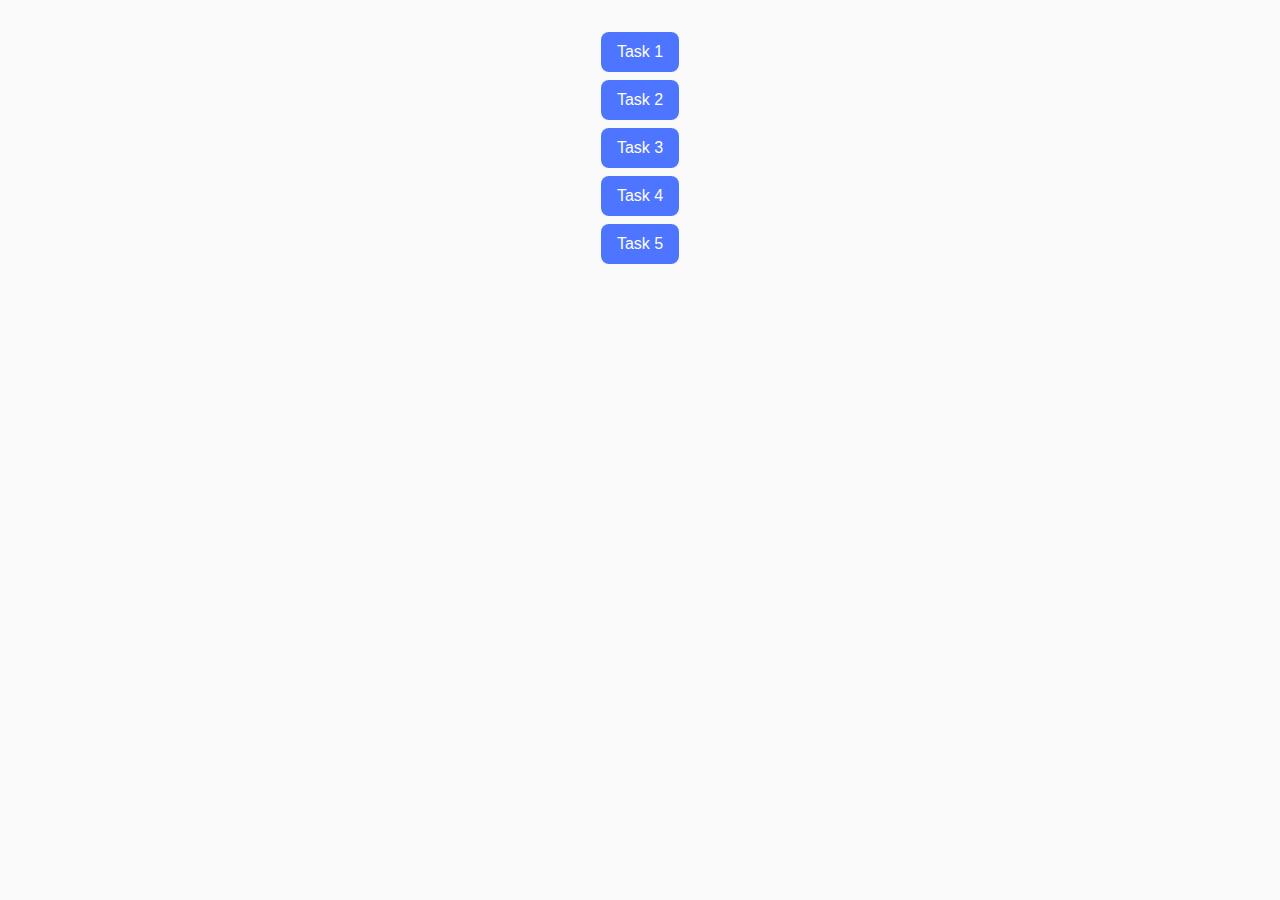
<file: index.html>
<!DOCTYPE html>
<html lang="en">
  <head>
    <meta charset="UTF-8" />
    <meta http-equiv="X-UA-Compatible" content="IE=edge" />
    <meta name="viewport" content="width=device-width, initial-scale=1.0" />
    <title>Goit-js-hw-07</title>
    <link rel="stylesheet" href="./css/common.css" />
  </head>
  <body>
    <ul class="itemIndex">
      <li><a href="./task-1.html">Task 1</a></li>
      <li><a href="./task-2.html">Task 2</a></li>
      <li><a href="./task-3.html">Task 3</a></li>
      <li><a href="./task-4.html">Task 4</a></li>
      <li><a href="./task-5.html">Task 5</a></li>
    </ul>
  </body>
</html>
</file>
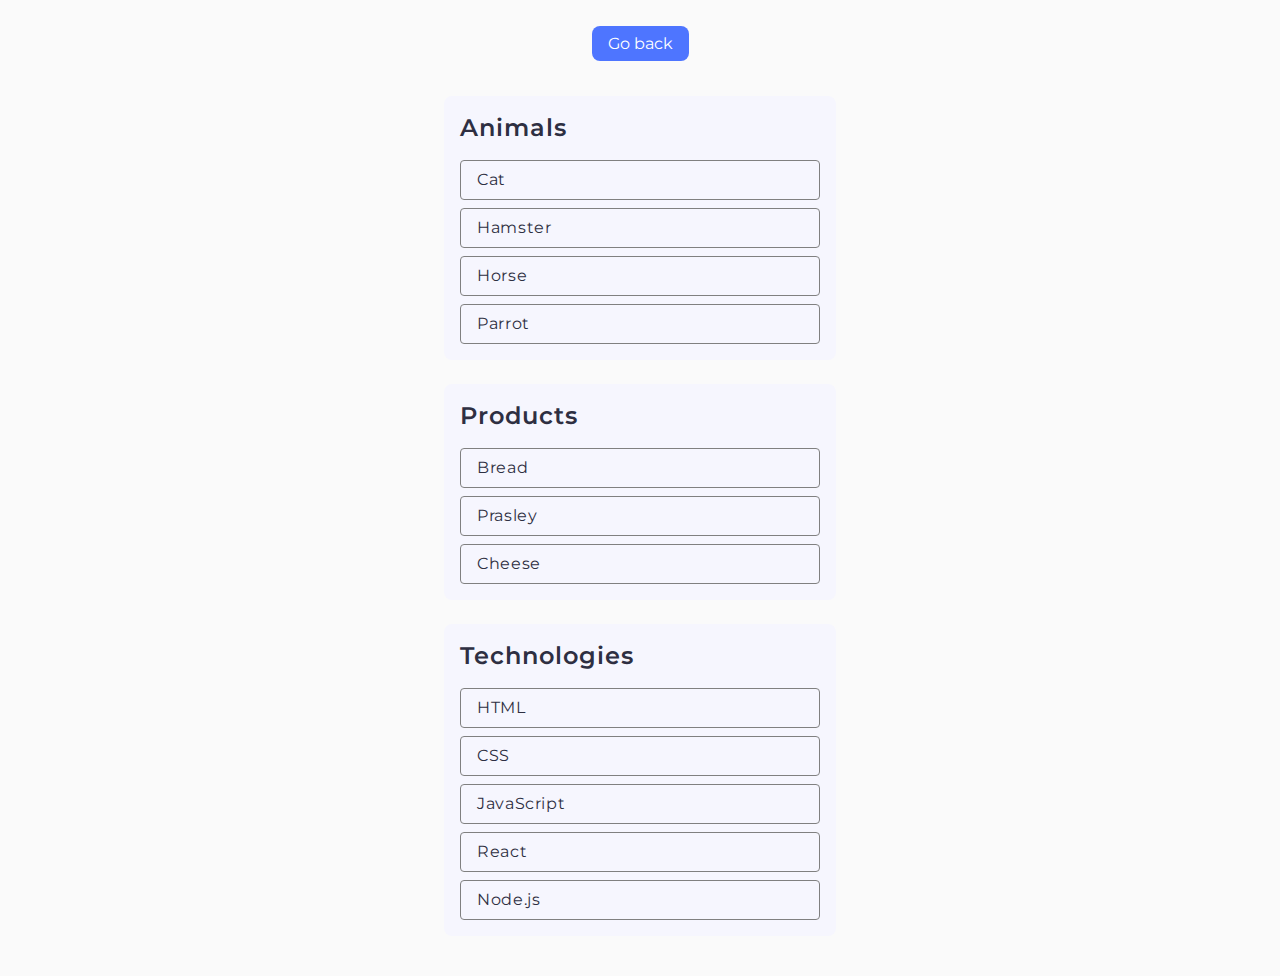
<file: task-1.html>
<!DOCTYPE html>
<html lang="en">
  <head>
    <meta charset="UTF-8" />
    <meta http-equiv="X-UA-Compatible" content="IE=edge" />
    <meta name="viewport" content="width=device-width, initial-scale=1.0" />
    <title>Task 1</title>
    <link rel="preconnect" href="https://fonts.googleapis.com" />
    <link rel="preconnect" href="https://fonts.gstatic.com" crossorigin />
    <link
      href="https://fonts.googleapis.com/css2?family=Montserrat:ital,wght@0,100..900;1,100..900&display=swap"
      rel="stylesheet"
    />
    <link rel="stylesheet" href="./css/common.css" />
  </head>
  <body>
    <p><a class="linkBack" href="./index.html">Go back</a></p>

    <ul id="categories">
      <li class="item">
        <h2>Animals</h2>

        <ul>
          <li>Cat</li>
          <li>Hamster</li>
          <li>Horse</li>
          <li>Parrot</li>
        </ul>
      </li>
      <li class="item">
        <h2>Products</h2>

        <ul>
          <li>Bread</li>
          <li>Prasley</li>
          <li>Cheese</li>
        </ul>
      </li>
      <li class="item">
        <h2>Technologies</h2>

        <ul>
          <li>HTML</li>
          <li>CSS</li>
          <li>JavaScript</li>
          <li>React</li>
          <li>Node.js</li>
        </ul>
      </li>
    </ul>

    <script src="./js/task-1.js" type="module"></script>
  </body>
</html>
</file>
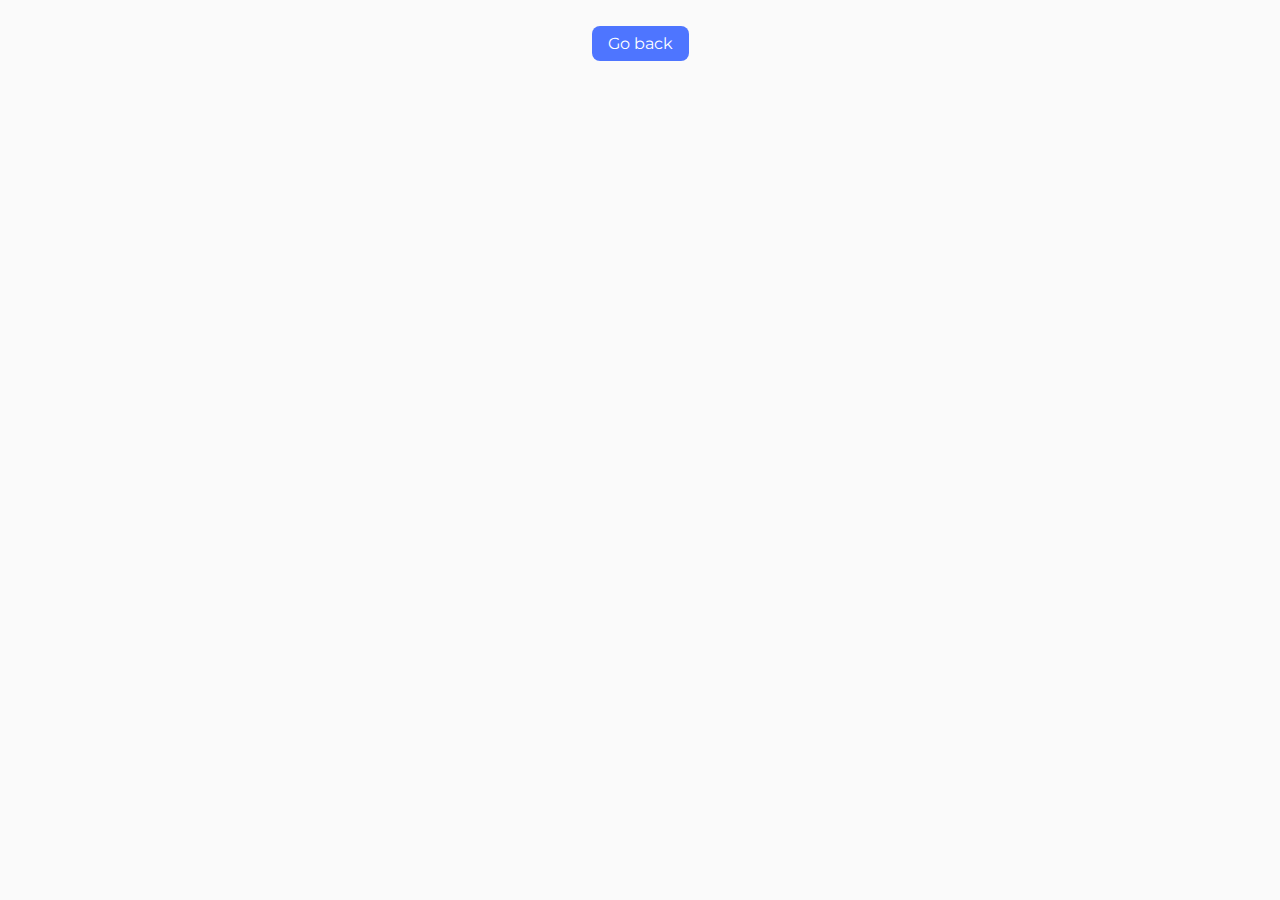
<file: task-2.html>
<!DOCTYPE html>
<html lang="en">
  <head>
    <meta charset="UTF-8" />
    <meta http-equiv="X-UA-Compatible" content="IE=edge" />
    <meta name="viewport" content="width=device-width, initial-scale=1.0" />
    <title>Task 2</title>
    <link rel="preconnect" href="https://fonts.googleapis.com" />
    <link rel="preconnect" href="https://fonts.gstatic.com" crossorigin />
    <link
      href="https://fonts.googleapis.com/css2?family=Montserrat:ital,wght@0,100..900;1,100..900&display=swap"
      rel="stylesheet"
    />
    <link rel="stylesheet" href="./css/common.css" />
  </head>
  <body>
    <p><a class="linkBack" href="./index.html">Go back</a></p>

    <ul class="gallery"></ul>

    <script src="./js/task-2.js" type="module"></script>
  </body>
</html>
</file>
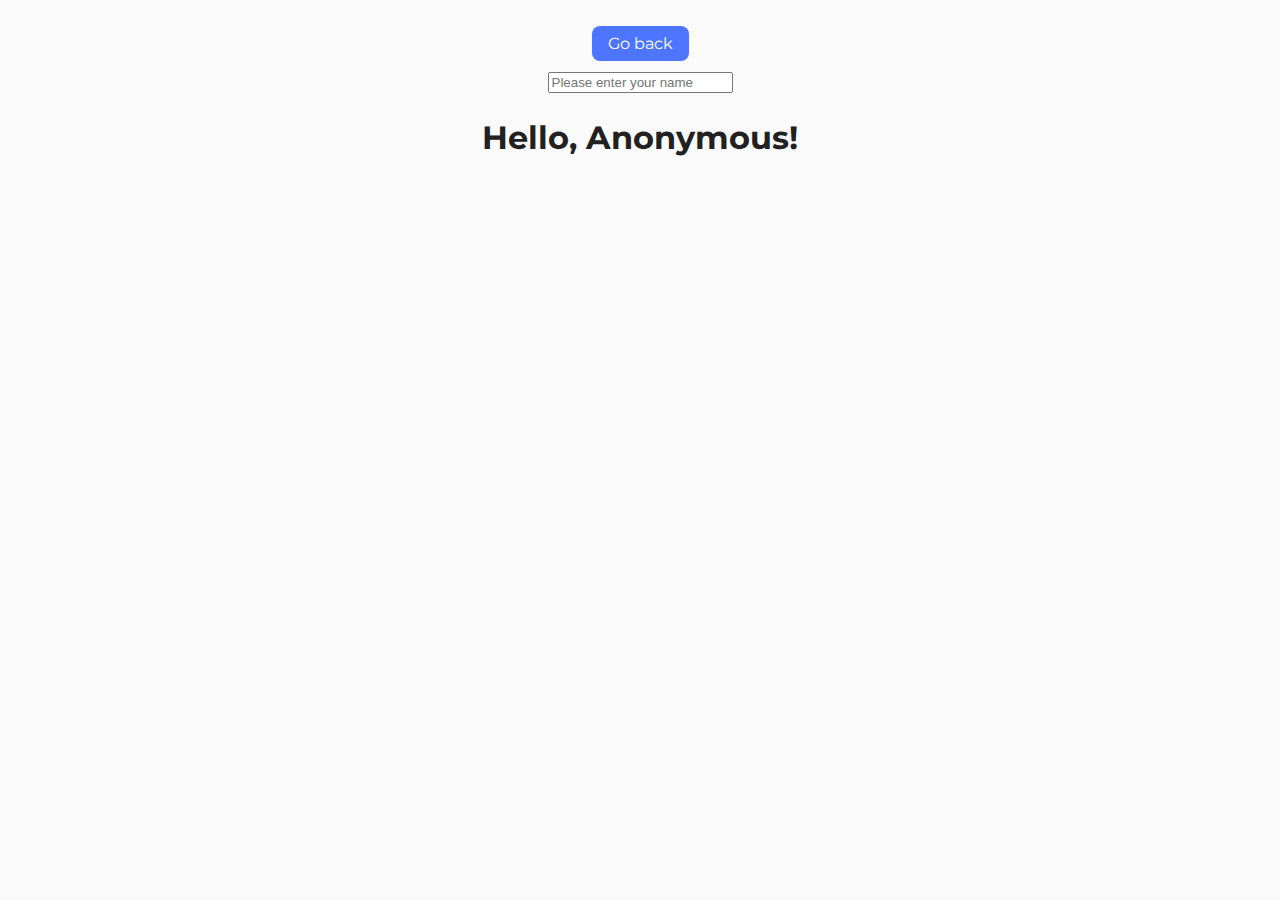
<file: task-3.html>
<!DOCTYPE html>
<html lang="en">
  <head>
    <meta charset="UTF-8" />
    <meta http-equiv="X-UA-Compatible" content="IE=edge" />
    <meta name="viewport" content="width=device-width, initial-scale=1.0" />
    <title>Task 3</title>
    <link rel="preconnect" href="https://fonts.googleapis.com" />
    <link rel="preconnect" href="https://fonts.gstatic.com" crossorigin />
    <link
      href="https://fonts.googleapis.com/css2?family=Montserrat:ital,wght@0,100..900;1,100..900&display=swap"
      rel="stylesheet"
    />
    <link rel="stylesheet" href="./css/common.css" />
  </head>
  <body>
    <p><a class="linkBack" href="./index.html">Go back</a></p>

    <input type="text" id="name-input" placeholder="Please enter your name" />
    <h1>Hello, <span id="name-output">Anonymous</span>!</h1>

    <script src="./js/task-3.js" type="module"></script>
  </body>
</html>
</file>
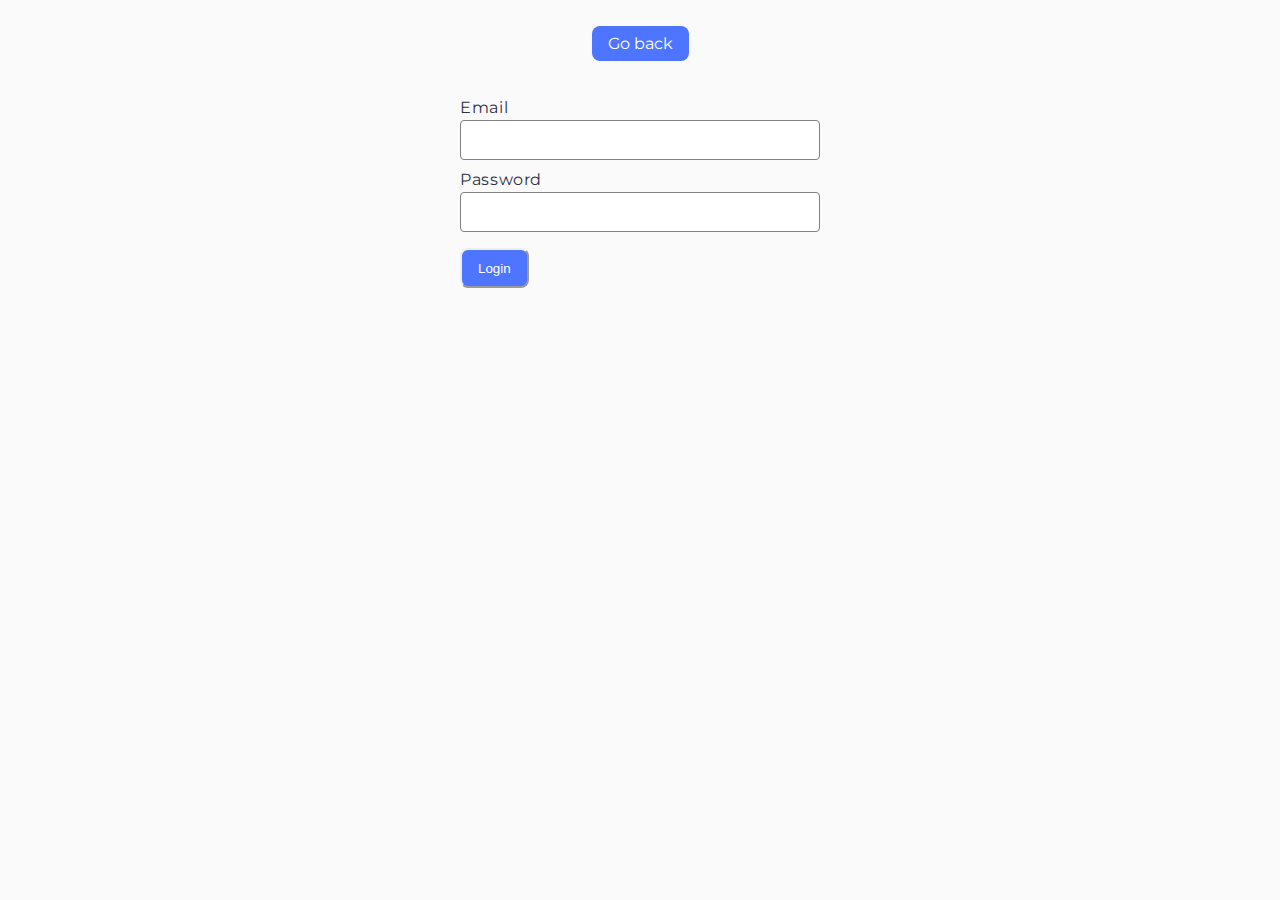
<file: task-4.html>
<!DOCTYPE html>
<html lang="en">
  <head>
    <meta charset="UTF-8" />
    <meta http-equiv="X-UA-Compatible" content="IE=edge" />
    <meta name="viewport" content="width=device-width, initial-scale=1.0" />
    <title>Task 4</title>
    <link rel="preconnect" href="https://fonts.googleapis.com" />
    <link rel="preconnect" href="https://fonts.gstatic.com" crossorigin />
    <link
      href="https://fonts.googleapis.com/css2?family=Montserrat:ital,wght@0,100..900;1,100..900&display=swap"
      rel="stylesheet"
    />
    <link rel="stylesheet" href="./css/common.css" />
  </head>
  <body>
    <p><a class="linkBack" href="./index.html">Go back</a></p>

    <form class="login-form">
      <label>
        Email
        <input type="email" name="email" placeholder="Enter email" />
      </label>
      <label>
        Password
        <input type="password" name="password" placeholder="Enter password" />
      </label>
      <button type="submit">Login</button>
    </form>

    <script src="./js/task-4.js" type="module"></script>
  </body>
</html>
</file>
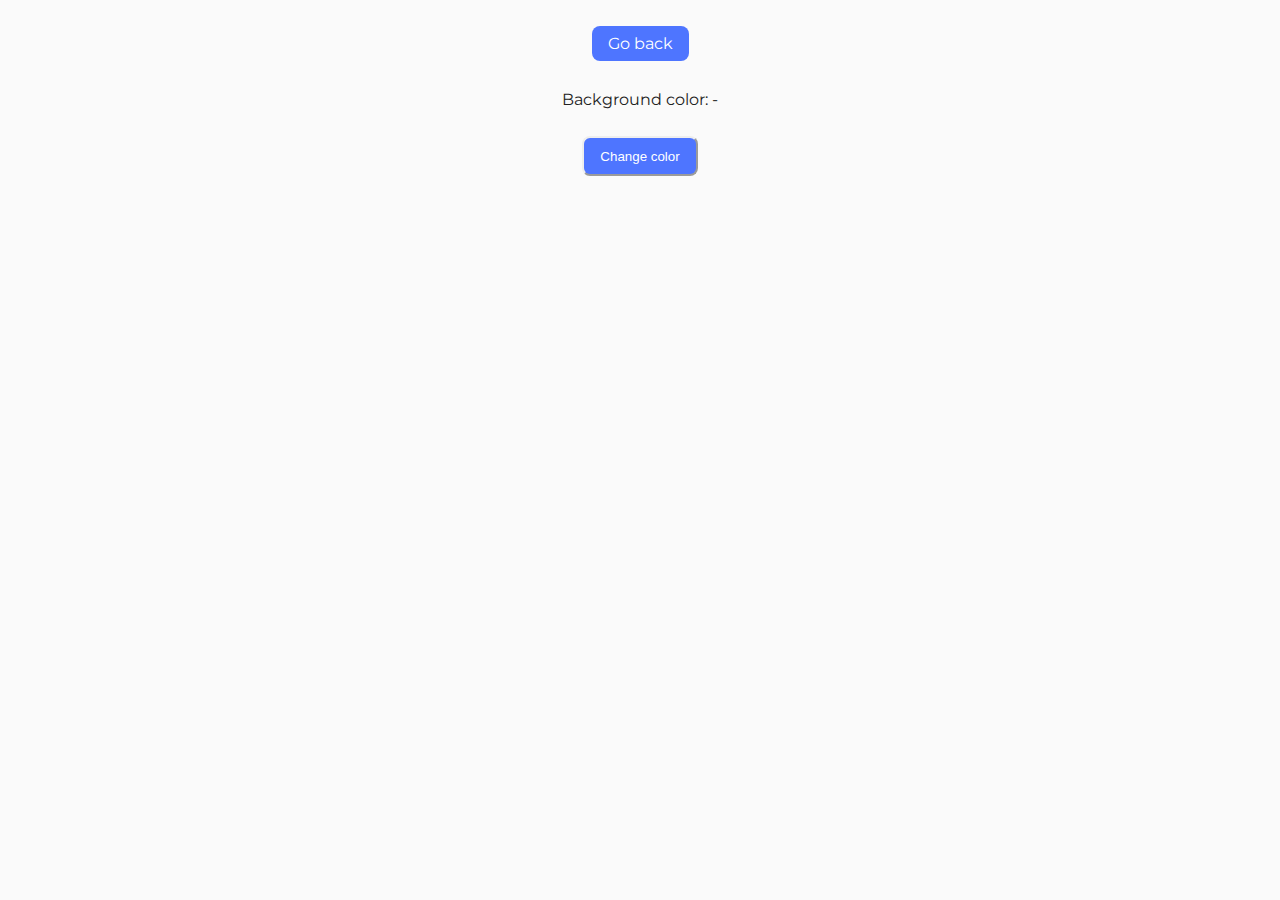
<file: task-5.html>
<!DOCTYPE html>
<html lang="en">
  <head>
    <meta charset="UTF-8" />
    <meta http-equiv="X-UA-Compatible" content="IE=edge" />
    <meta name="viewport" content="width=device-width, initial-scale=1.0" />
    <title>Task 5</title>
    <link rel="preconnect" href="https://fonts.googleapis.com" />
    <link rel="preconnect" href="https://fonts.gstatic.com" crossorigin />
    <link
      href="https://fonts.googleapis.com/css2?family=Montserrat:ital,wght@0,100..900;1,100..900&display=swap"
      rel="stylesheet"
    />
    <link rel="stylesheet" href="./css/common.css" />
  </head>
  <body>
    <p><a class="linkBack" href="./index.html">Go back</a></p>

    <div class="widget">
      <p>Background color: <span class="color">-</span></p>
      <button type="button" class="change-color">Change color</button>
    </div>

    <script src="./js/task-5.js" type="module"></script>
  </body>
</html>
</file>
<file: css/common.css>
* {
  box-sizing: border-box;
}

body {
  display: flex;
  margin: 16px;
  font-family: -apple-system, BlinkMacSystemFont, "Segoe UI", Roboto, Oxygen,
    Ubuntu, Cantarell, "Montserrat", "Open Sans", "Helvetica Neue", sans-serif;
  -webkit-font-smoothing: antialiased;
  -moz-osx-font-smoothing: grayscale;
  background-color: #fafafa;
  color: #212121;
  line-height: 1.5;
  flex-direction: column;
  align-items: center;
}
a {
  text-decoration: none;
}
.itemIndex {
  display: flex;
  flex-direction: column;
  padding: 0;
  gap: 8px;
}
.itemIndex > li {
  overflow: hidden;
}
.itemIndex > li > a {
  display: block;
  text-decoration: none;
  overflow: hidden;
  border-radius: 8px;
  padding: 8px 16px;
  width: fit-content;
  height: 40px;
  background: #4e75ff;
  cursor: pointer;
  color: #fff;
  box-shadow: none;
  border-color: inherit;
}
.itemIndex > li > a:hover {
  background: #6c8cff;
}
.linkBack {
  border-radius: 8px;
  padding: 8px 16px;
  width: 86px;
  height: 40px;
  background: #4e75ff;
  color: #fff;
}
.linkBack:hover {
  background: #6c8cff;
}

#categories {
  margin: 0;
  padding: 24px;
  display: flex;
  gap: 24px;
  flex-direction: column;
  align-items: center;
  width: 440px;
}
.item {
  border-radius: 8px;
  padding: 16px;
  overflow: hidden;
  background-color: #f6f6fe;
  width: 100%;
  font-family: "Montserrat", sans-serif;
  font-weight: 600;
  font-size: 24px;
  line-height: 1.33333;
  letter-spacing: 0.04em;
  color: #2e2f42;
  display: flex;
  flex-direction: column;
  align-items: flex-start;
}
.item > ul {
  display: flex;
  padding: 0;
  gap: 8px;
  flex-direction: column;
  width: 100%;
}
.item > h2 {
  margin: 0;
  font-family: "Montserrat", sans-serif;
  font-weight: 600;
  font-size: 24px;
  line-height: 1.33333;
  letter-spacing: 0.04em;
  color: #2e2f42;
  margin-bottom: 16px;
}
.item > ul > li {
  overflow: hidden;
  font-family: "Montserrat", sans-serif;
  font-weight: 400;
  font-size: 16px;
  line-height: 1.5;
  letter-spacing: 0.04em;
  color: #2e2f42;
  border: 1px solid #808080;
  border-radius: 4px;
  width: 100%;
  height: 40px;
  display: flex;
  flex-direction: column;
  justify-content: center;
  padding: 8px 8px 8px 16px;
}
.gallery {
  display: flex;
  flex-wrap: wrap;
  column-gap: 24px;
  row-gap: 48px;
  justify-content: center;
}
.gallery-item {
  width: 360px;
  background-color: #fff;
  border: 1px solid #ddd;
  overflow: hidden;
  box-shadow: 0 2px 4px rgba(0, 0, 0, 0.1);
}
.gallery-item img {
  width: 100%;
  display: block;
  height: 100%;
  object-fit: cover;
}
.gallery-item .caption {
  padding: 8px;
  font-size: 14px;
  color: #555;
}
.login-form {
  width: 408px;
  display: flex;
  flex-direction: column;
  padding: 24px;
  gap: 8px;
}
.login-form > label {
  display: flex;
  flex-direction: column;
  font-family: "Montserrat", sans-serif;
  font-weight: 400;
  font-size: 16px;
  line-height: 1.5;
  letter-spacing: 0.04em;
  color: #2e2f42;
}
.login-form > label > input {
  height: 40px;
  width: 100%;
  border: 1px solid #808080;
  outline: #808080;
  border-radius: 4px;
}
.login-form > label > input:focus-within {
  outline: #000;
  border-color: #000;
}
.login-form > label > input::placeholder {
  color: #999; /* Задаем цвет */
  opacity: 0; /* Делаем непрозрачным */
}
.login-form > label > input:active::placeholder {
  color: #999; /* Задаем цвет */
  opacity: 1; /* Делаем непрозрачным */
}

.login-form > button {
  border-radius: 8px;
  padding: 8px 16px;
  width: fit-content;
  height: 40px;
  background: #4e75ff;
  cursor: pointer;
  color: #fff;
  box-shadow: none;
  border-color: inherit;
  margin-top: 8px;
}
.login-form > button:hover {
  background: #6c8cff;
}

.widget {
  display: flex;
  flex-direction: column;
  align-items: center;
}
.change-color {
  border-radius: 8px;
  padding: 8px 16px;
  width: fit-content;
  height: 40px;
  background: #4e75ff;
  cursor: pointer;
  color: #fff;
  box-shadow: none;
  border-color: inherit;
  margin-top: 8px;
}

.change-color:hover {
  background: #6c8cff;
}
</file>
